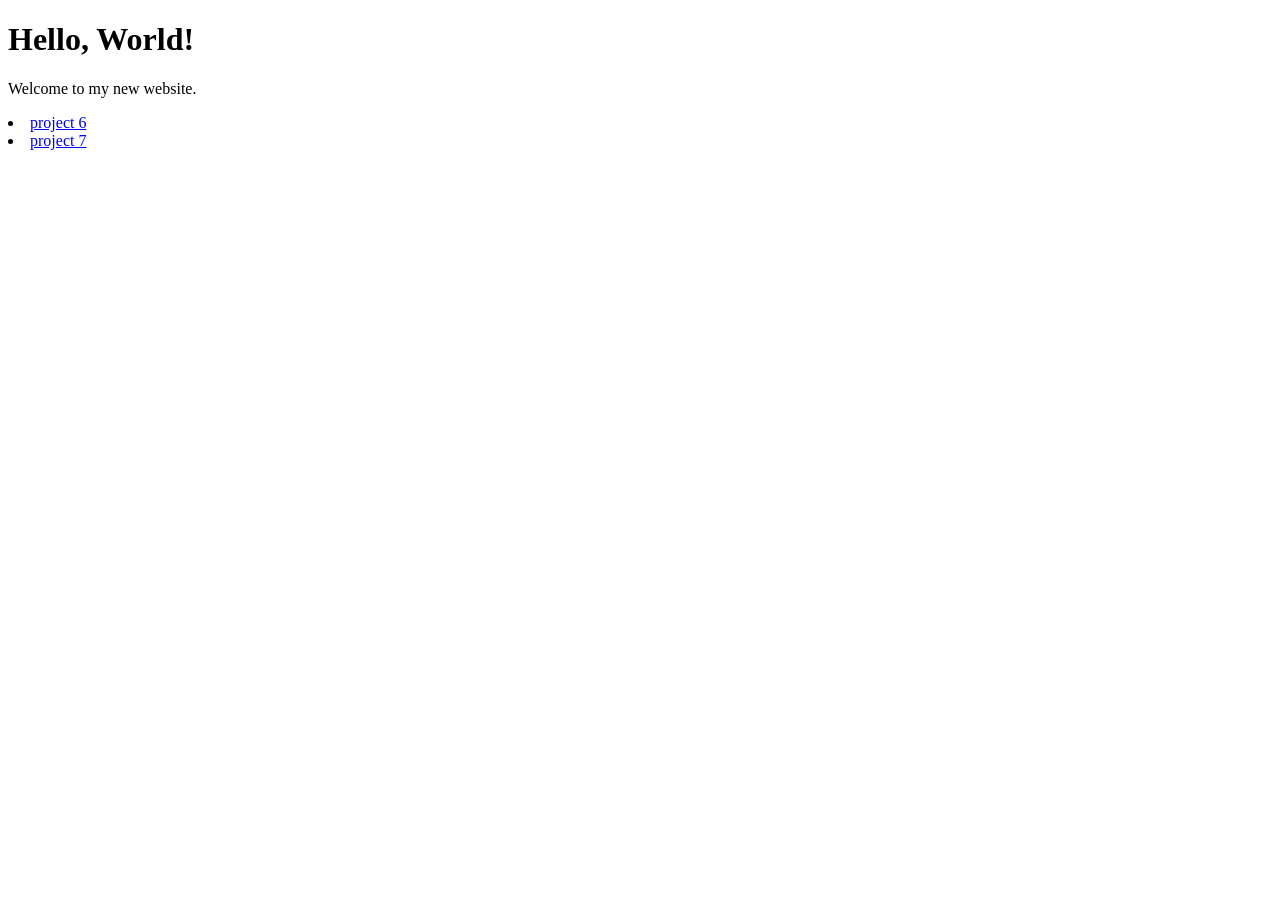
<file: index.html>
<!DOCTYPE html>
<html lang="en">
<head>
    <meta charset="UTF-8">
    <title>My GitHub Pages Site</title>
</head>
<body>
    <h1>Hello, World!</h1>
    <p>Welcome to my new website.</p>
    <li><a href = "off_ramp">project 6</a></li>
    <li><a href = "off_ramp_2">project 7</a></li>
</body>
</html>
</file>
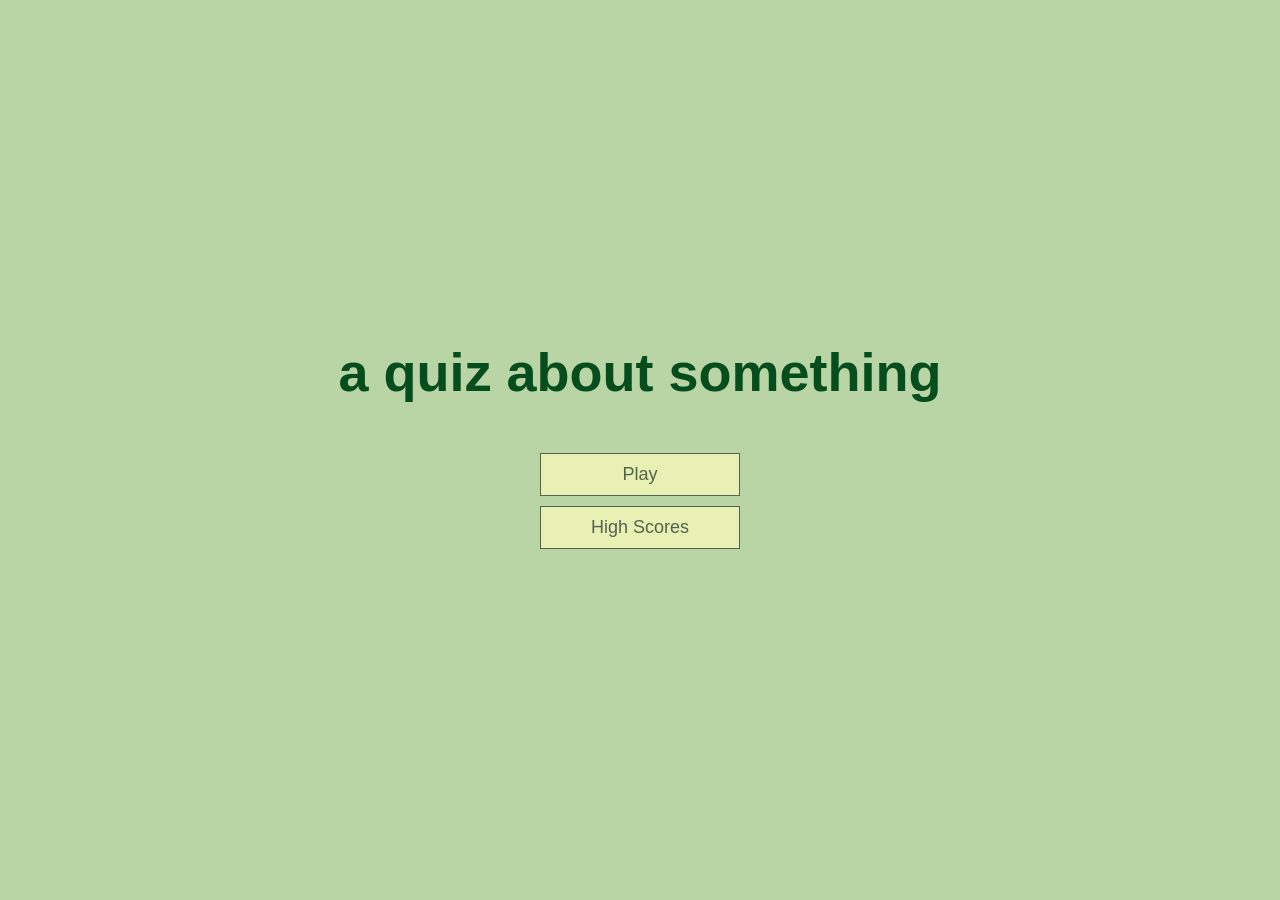
<file: off_ramp/index.html>
<!DOCTYPE html>
<html lang="en">
  <head>
    <meta charset="UTF-8" />
    <meta name="viewport" content="width=device-width, initial-scale=1.0" />
    <meta http-equiv="X-UA-Compatible" content="ie=edge" />
    <title>Quick Quiz</title>
    <link rel="stylesheet" href="app.css" />
  </head>
  <body>
    <div class="container">
      <div id="home" class="flex-center flex-column">
        <h1>a quiz about something</h1>
        <a class="btn" href="/game.html">Play</a>
        <a class="btn" href="/highscores.html">High Scores</a>
      </div>
    </div>
  </body>
</html>
</file>
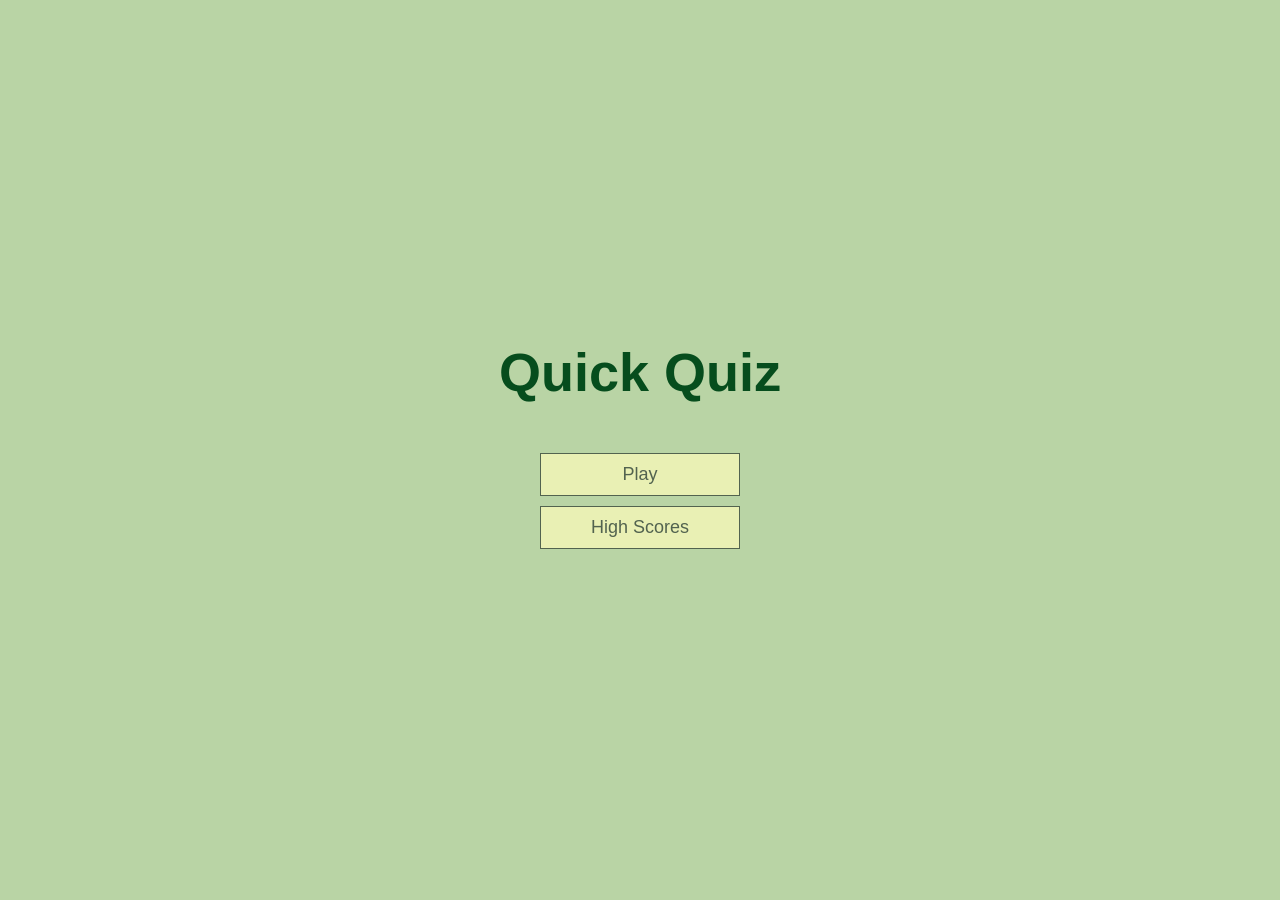
<file: off_ramp_2/index.html>
<!DOCTYPE html>
<html lang="en">
  <head>
    <meta charset="UTF-8" />
    <meta name="viewport" content="width=device-width, initial-scale=1.0" />
    <meta http-equiv="X-UA-Compatible" content="ie=edge" />
    <title>Quick Quiz</title>
    <link rel="stylesheet" href="app.css" />
  </head>
  <body>
    <div class="container">
      <div id="home" class="flex-center flex-column">
        <h1>Quick Quiz</h1>
        <a class="btn" href="/game.html">Play</a>
        <a class="btn" href="/highscores.html">High Scores</a>
      </div>
    </div>
  </body>
</html>
</file>
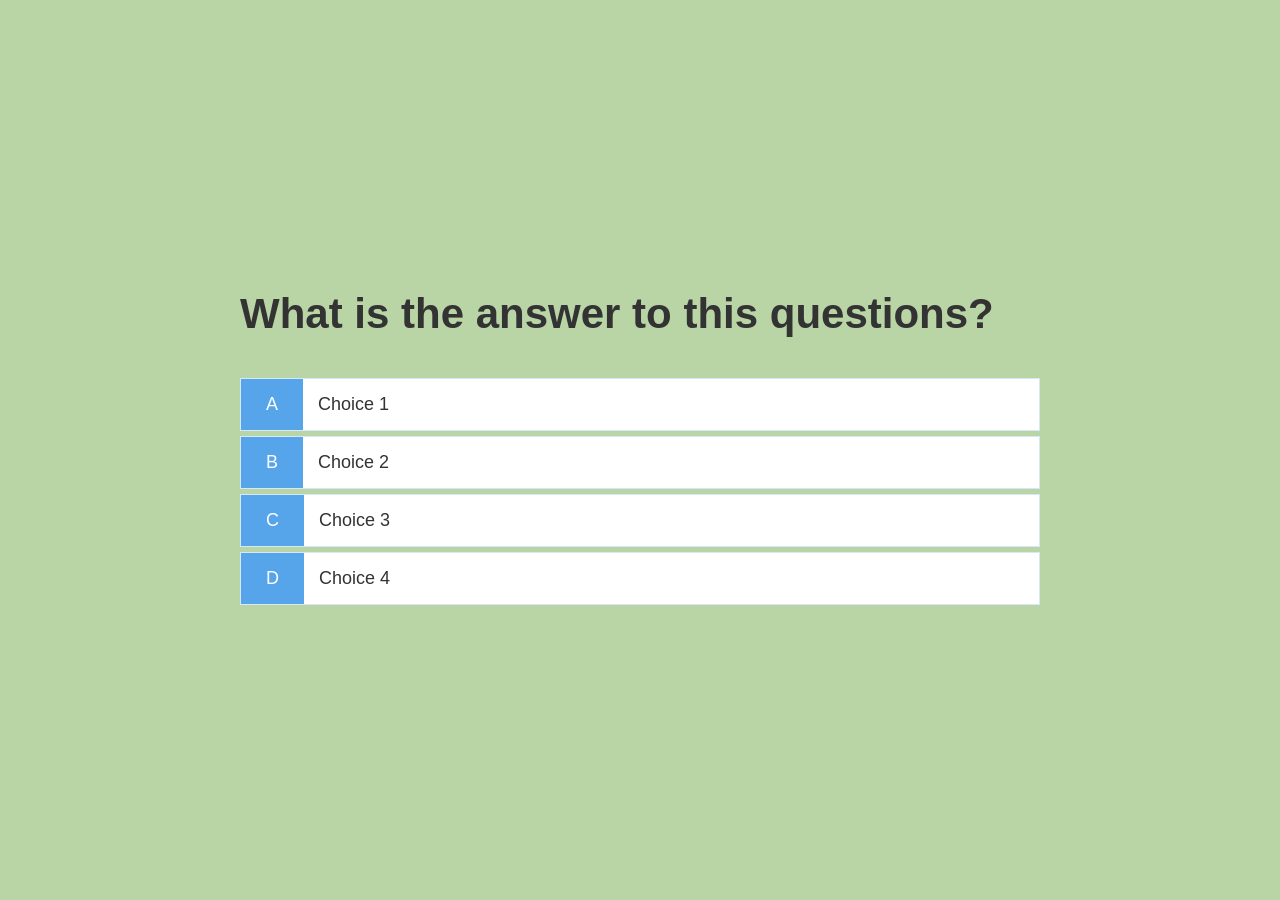
<file: off_ramp_2/game.html>
<!DOCTYPE html>
<html lang="en">
  <head>
    <meta charset="UTF-8" />
    <meta name="viewport" content="width=device-width, initial-scale=1.0" />
    <meta http-equiv="X-UA-Compatible" content="ie=edge" />
    <title>Quick Quiz - Play</title>
    <link rel="stylesheet" href="app.css" />
    <link rel="stylesheet" href="game.css" />
  </head>
  <body>
    <div class="container">
      <div id="game" class="justify-center flex-column">
        <h2 id="quesiton">What is the answer to this questions?</h2>
        <div class="choice-container">
          <p class="choice-prefix">A</p>
          <p class="choice-text">Choice 1</p>
        </div>
        <div class="choice-container">
          <p class="choice-prefix">B</p>
          <p class="choice-text">Choice 2</p>
        </div>
        <div class="choice-container">
          <p class="choice-prefix">C</p>
          <p class="choice-text">Choice 3</p>
        </div>
        <div class="choice-container">
          <p class="choice-prefix">D</p>
          <p class="choice-text">Choice 4</p>
        </div>
      </div>
    </div>
  </body>
</html>
</file>
<file: off_ramp/app.css>
:root {
  background-color: #B9D4A5;
  font-size: 62.5%;
}

* {
  box-sizing: border-box;
  font-family: Arial, Helvetica, sans-serif;
  margin: 0;
  padding: 0;
  color: #333;
}

h1,
h2,
h3,
h4 {
  margin-bottom: 1rem;
}

h1 {
  font-size: 5.4rem;
  color: #064D1D;
  margin-bottom: 5rem;
}

h1 > span {
  font-size: 2.4rem;
  font-weight: 500;
}

h2 {
  font-size: 4.2rem;
  margin-bottom: 4rem;
  font-weight: 700;
}

h3 {
  font-size: 2.8rem;
  font-weight: 500;
}

/* UTILITIES */

.container {
  width: 100vw;
  height: 100vh;
  display: flex;
  justify-content: center;
  align-items: center;
  max-width: 80rem;
  margin: 0 auto;
}

.container > * {
  width: 100%;
}

.flex-column {
  display: flex;
  flex-direction: column;
}

.flex-center {
  justify-content: center;
  align-items: center;
}

.justify-center {
  justify-content: center;
}

.text-center {
  text-align: center;
}

.hidden {
  display: none;
}

/* BUTTONS */
.btn {
  font-size: 1.8rem;
  padding: 1rem 0;
  width: 20rem;
  text-align: center;
  border: 0.1rem solid #52634F;
  margin-bottom: 1rem;
  text-decoration: none;
  color: #52634F;
  background-color: #E9F0B4;
}

.btn:hover {
  cursor: pointer;
  box-shadow: 0 0.4rem 1.4rem 0 rgba(17, 209, 177, 0.5);
  transform: translateY(-0.1rem);
  transition: transform 150ms;
}

.btn[disabled]:hover {
  cursor: not-allowed;
  box-shadow: none;
  transform: none;
}
</file>
<file: off_ramp_2/app.css>
:root {
  background-color: #B9D4A5;
  font-size: 62.5%;
}

* {
  box-sizing: border-box;
  font-family: Arial, Helvetica, sans-serif;
  margin: 0;
  padding: 0;
  color: #333;
}

h1,
h2,
h3,
h4 {
  margin-bottom: 1rem;
}

h1 {
  font-size: 5.4rem;
  color: #064D1D;
  margin-bottom: 5rem;
}

h1 > span {
  font-size: 2.4rem;
  font-weight: 500;
}

h2 {
  font-size: 4.2rem;
  margin-bottom: 4rem;
  font-weight: 700;
}

h3 {
  font-size: 2.8rem;
  font-weight: 500;
}

/* UTILITIES */

.container {
  width: 100vw;
  height: 100vh;
  display: flex;
  justify-content: center;
  align-items: center;
  max-width: 80rem;
  margin: 0 auto;
}

.container > * {
  width: 100%;
}

.flex-column {
  display: flex;
  flex-direction: column;
}

.flex-center {
  justify-content: center;
  align-items: center;
}

.justify-center {
  justify-content: center;
}

.text-center {
  text-align: center;
}

.hidden {
  display: none;
}

/* BUTTONS */
.btn {
  font-size: 1.8rem;
  padding: 1rem 0;
  width: 20rem;
  text-align: center;
  border: 0.1rem solid #52634F;
  margin-bottom: 1rem;
  text-decoration: none;
  color: #52634F;
  background-color: #E9F0B4;
}

.btn:hover {
  cursor: pointer;
  box-shadow: 0 0.4rem 1.4rem 0 rgba(17, 209, 177, 0.5);
  transform: translateY(-0.1rem);
  transition: transform 150ms;
}

.btn[disabled]:hover {
  cursor: not-allowed;
  box-shadow: none;
  transform: none;
}
</file>
<file: off_ramp_2/game.css>
.choice-container {
  display: flex;
  margin-bottom: 0.5rem;
  width: 100%;
  font-size: 1.8rem;
  border: 0.1rem solid rgb(86, 165, 235, 0.25);
  background-color: white;
}

.choice-container:hover {
  cursor: pointer;
  box-shadow: 0 0.4rem 1.4rem 0 rgba(86, 185, 235, 0.5);
  transform: translateY(-0.1rem);
  transition: transform 150ms;
}

.choice-prefix {
  padding: 1.5rem 2.5rem;
  background-color: #56a5eb;
  color: white;
}

.choice-text {
  padding: 1.5rem;
}
</file>
